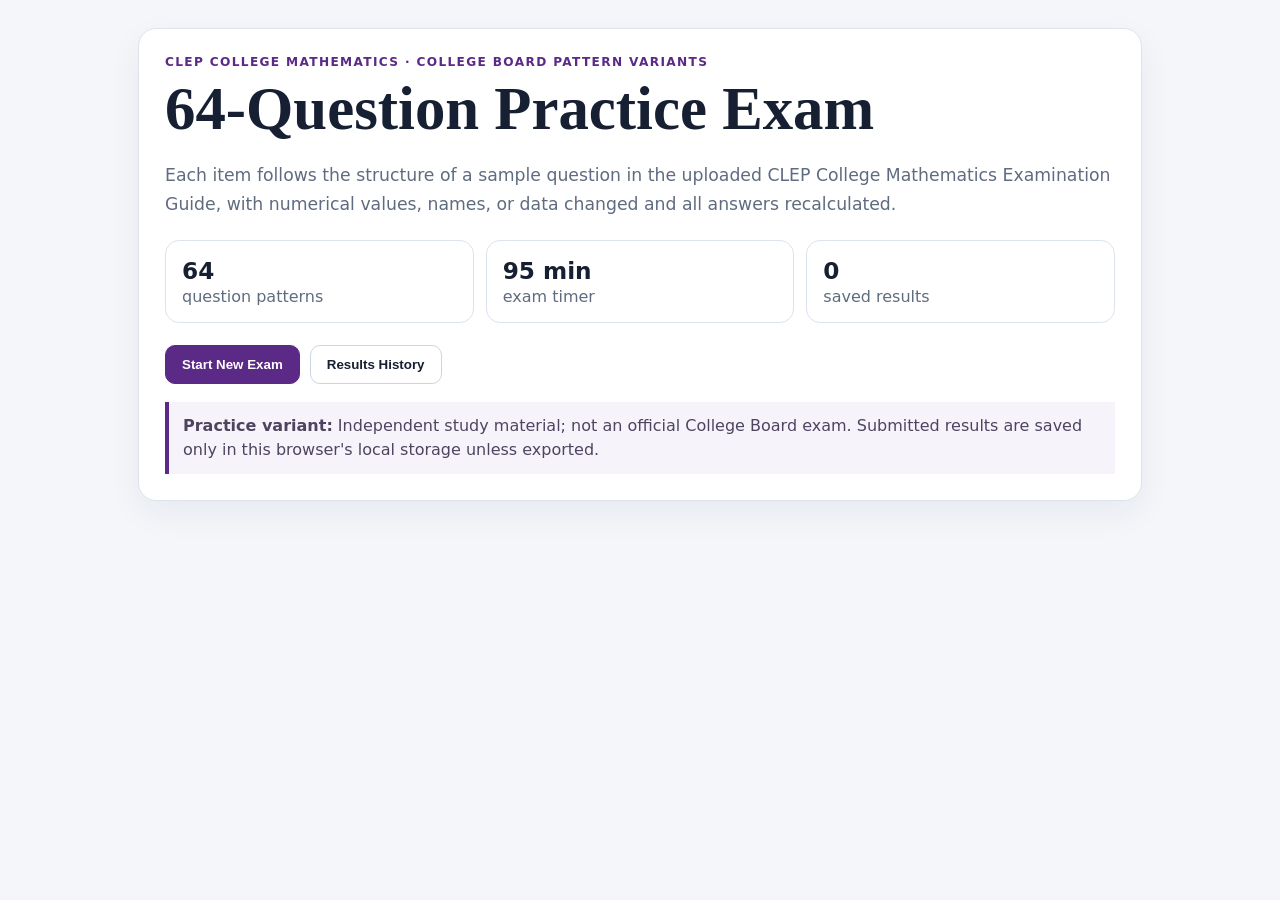
<file: CLEP-CollegeBoard-Variant/index.html>
<!doctype html><html lang="en"><head><meta charset="utf-8"><meta name="viewport" content="width=device-width,initial-scale=1"><meta name="description" content="64-question CLEP College Mathematics practice variant based on official sample-question patterns, with saved result history and review."><title>CLEP College Mathematics — Pattern Variant Exam</title><link rel="stylesheet" href="styles.css"></head><body><main id="app" class="app-shell"></main><script src="questions-1.js"></script><script src="questions-9-32.js"></script><script src="questions-33-64.js"></script><script src="diagrams.js"></script><script src="core.js"></script><script src="results.js"></script><script src="exam.js"></script><script>CLEP.renderHome()</script></body></html>
</file>
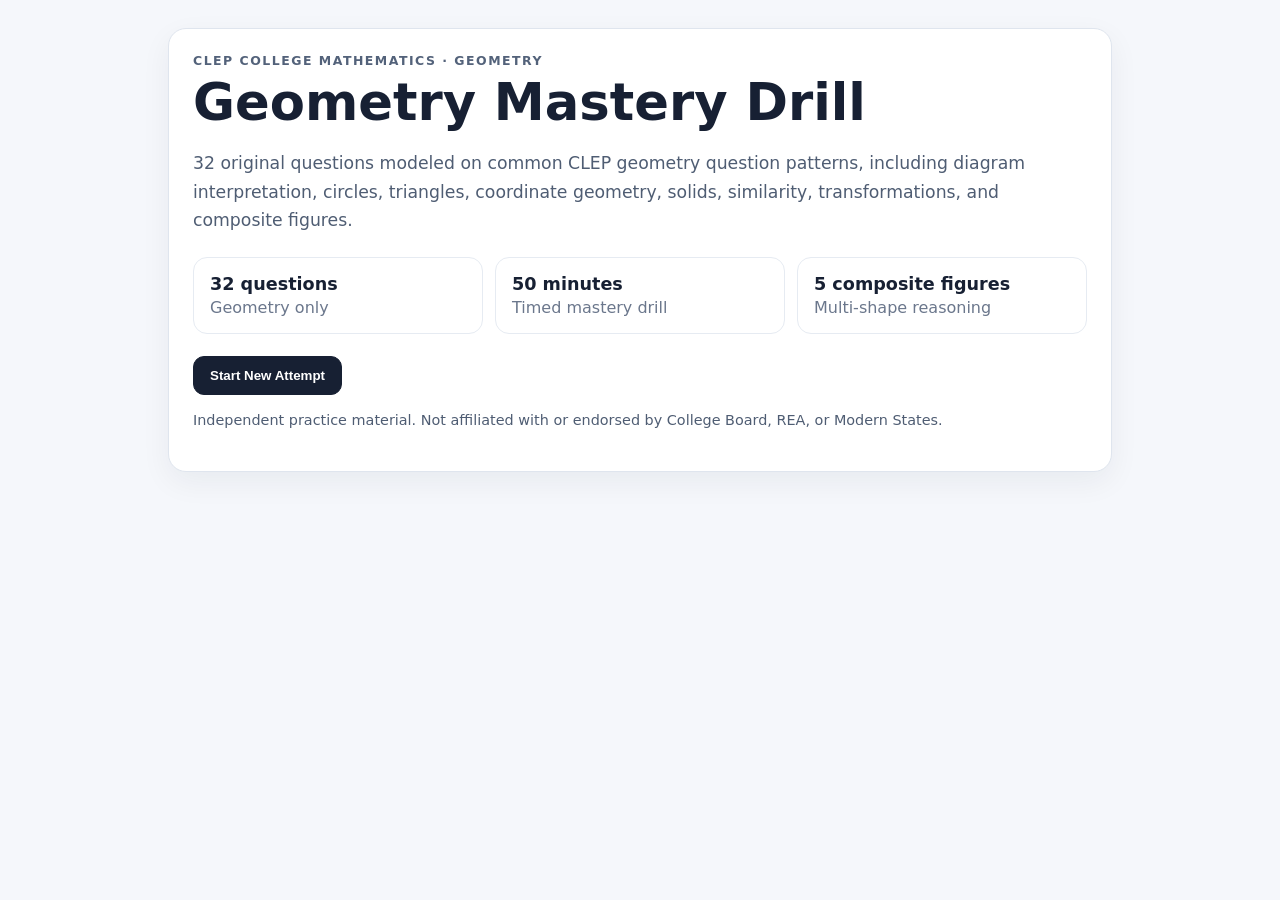
<file: CLEP-Geometry/index.html>
<!doctype html>
<html lang="en">
<head>
  <meta charset="utf-8">
  <meta name="viewport" content="width=device-width,initial-scale=1">
  <meta name="description" content="32-question CLEP College Mathematics geometry mastery drill with diagrams and automatic grading.">
  <title>CLEP Geometry Mastery Drill</title>
  <link rel="stylesheet" href="styles.css">
</head>
<body>
  <main id="app" class="app-shell"></main>
  <script src="questions.js"></script>
  <script src="patches.js"></script>
  <script src="app.js"></script>
</body>
</html>
</file>
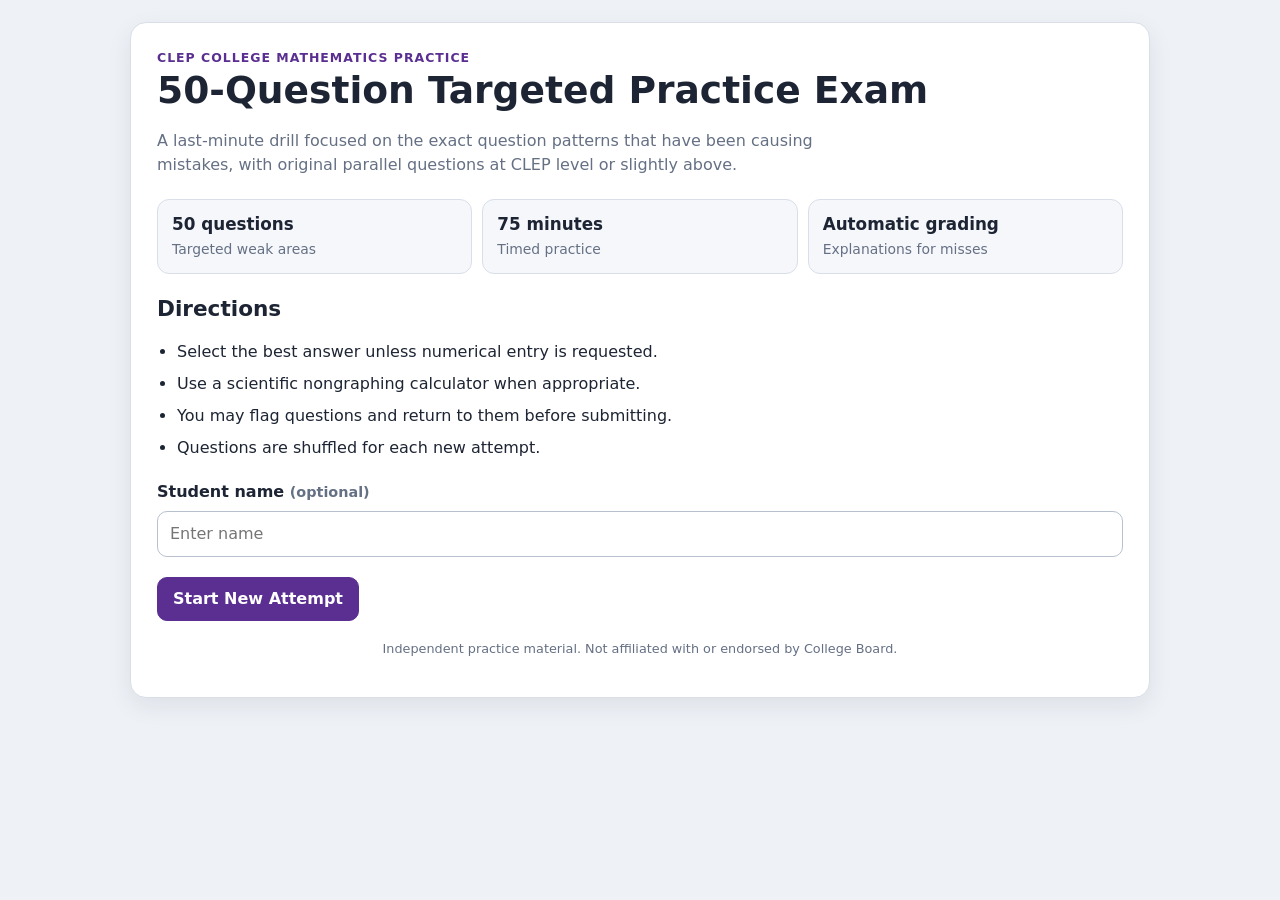
<file: CLEP/index.html>
<!doctype html>
<html lang="en">
<head>
  <meta charset="utf-8">
  <meta name="viewport" content="width=device-width, initial-scale=1">
  <meta name="description" content="50-question targeted CLEP College Mathematics last-minute practice exam with automatic grading and explanations.">
  <title>CLEP College Mathematics - 50 Question Targeted Practice</title>
  <link rel="stylesheet" href="styles.css">
</head>
<body>
  <main id="app" class="app-shell" aria-live="polite"></main>
  <script src="questions-1.js"></script>
  <script src="questions-2.js"></script>
  <script src="questions-3.js"></script>
  <script src="questions-4.js"></script>
  <script src="questions-5.js"></script>
  <script src="app-core.js"></script>
</body>
</html>
</file>
<file: CLEP-CollegeBoard-Variant/styles.css>
:root{--ink:#172033;--muted:#5f6c80;--line:#dce3ed;--paper:#fff;--bg:#f4f6fa;--accent:#5b2a86;--accent2:#6f3aa0;--gold:#c48a24;--bad:#9b3535;--good:#227447}*{box-sizing:border-box}html{scroll-behavior:smooth}body{margin:0;background:var(--bg);color:var(--ink);font-family:Inter,ui-sans-serif,system-ui,-apple-system,BlinkMacSystemFont,"Segoe UI",sans-serif}.app-shell{max-width:1040px;margin:0 auto;padding:28px 18px 70px}.card{background:var(--paper);border:1px solid var(--line);border-radius:18px;padding:26px;box-shadow:0 12px 34px rgba(20,30,50,.06);margin-bottom:18px}.hero h1,.history h1,.result h1{font-family:Georgia,"Times New Roman",serif;font-size:clamp(2.2rem,5vw,3.8rem);margin:.3rem 0 1rem}.eyebrow{text-transform:uppercase;letter-spacing:.11em;font-size:.76rem;font-weight:800;color:var(--accent)}.lead{font-size:1.08rem;line-height:1.65;color:var(--muted)}.stats{display:grid;grid-template-columns:repeat(3,1fr);gap:12px;margin:22px 0}.stats div{border:1px solid var(--line);border-radius:14px;padding:16px}.stats strong{display:block;font-size:1.45rem}.stats span{display:block;color:var(--muted);margin-top:3px}.button-row,.q-actions{display:flex;gap:10px;flex-wrap:wrap;margin-top:18px}.btn{appearance:none;border:1px solid #cbd5e1;background:#fff;color:var(--ink);padding:11px 16px;border-radius:10px;font-weight:750;cursor:pointer}.btn:hover{background:#f7f8fb}.btn.primary{background:var(--accent);border-color:var(--accent);color:#fff}.btn.danger{border-color:#e4bcbc;color:var(--bad)}.btn:disabled{opacity:.45;cursor:not-allowed}.notice{margin-top:18px;border-left:4px solid var(--accent);background:#f7f3fb;padding:12px 14px;line-height:1.5;color:#4e4460}.exam-header{position:sticky;top:0;z-index:10;display:grid;grid-template-columns:auto auto 1fr auto;gap:10px;align-items:center;background:rgba(244,246,250,.95);backdrop-filter:blur(8px);padding:10px 0 13px}.meter{background:#fff;border:1px solid var(--line);border-radius:11px;padding:9px 12px;min-width:100px}.meter span{display:block;color:var(--muted);font-size:.72rem}.meter strong{font-size:.98rem}.meter.low{border-color:#c65d5d;color:#8f2626}.progress{height:9px;background:#e4e8f0;border-radius:100px;overflow:hidden}.progress i{display:block;height:100%;background:var(--accent);width:0}.qmeta{font-size:.78rem;text-transform:uppercase;letter-spacing:.08em;color:var(--muted);font-weight:800}.stem{font-family:Georgia,"Times New Roman",serif;font-size:1.3rem;line-height:1.58;margin:14px 0 18px}.stimulus{margin:12px auto 22px;max-width:760px}.exam-svg{display:block;width:100%;height:auto;max-height:430px}.data-visual{display:grid;grid-template-columns:220px 1fr;gap:18px;align-items:center}.stim-table,.function-tables table,.matrix table,.topic-table{border-collapse:collapse;width:100%}.stim-table th,.stim-table td,.function-tables th,.function-tables td,.matrix th,.matrix td{border:1px solid #8f99a8;padding:7px 9px;text-align:center}.function-tables{display:flex;gap:24px;justify-content:center;flex-wrap:wrap}.function-tables table{width:auto;min-width:240px}.choices{border:0;padding:0;margin:0}.choice{display:flex;gap:12px;align-items:flex-start;border:1px solid var(--line);border-radius:13px;padding:14px 15px;margin:10px 0;cursor:pointer}.choice:hover{border-color:#b7c0ce}.choice.selected{border-color:var(--accent);background:#faf7fd}.choice input{margin-top:4px}.letter{font-weight:850;min-width:25px}.choice-body{display:block;width:100%;font-family:Georgia,"Times New Roman",serif;font-size:1.08rem;line-height:1.4}.choice-body .exam-svg{margin-top:8px;max-height:260px}.numeric-wrap{display:flex;align-items:center;gap:10px;margin:22px 0}.numeric-wrap label{font-weight:800}.numeric-wrap input{font-size:1.2rem;padding:10px 12px;border:1px solid #9ba7b7;border-radius:8px;width:180px}.suffix{font-family:Georgia,"Times New Roman",serif;font-size:1.05rem}.matrix{overflow-x:auto;margin:18px 0}.matrix table{min-width:480px}.matrix td:first-child{text-align:left;font-family:Georgia,"Times New Roman",serif;font-size:1.05rem}.matrix input{width:18px;height:18px}.navigator .nav-title{display:flex;justify-content:space-between;gap:15px;align-items:center;color:var(--muted);font-size:.86rem}.nav-grid{display:grid;grid-template-columns:repeat(10,minmax(42px,1fr));gap:7px;margin:15px 0}.nav-btn{border:1px solid #ccd4e0;background:#fff;border-radius:8px;padding:8px 0;font-weight:750;cursor:pointer}.nav-btn.answered{background:#ebe6f1}.nav-btn.current{outline:2px solid var(--accent)}.nav-btn.flagged{box-shadow:inset 0 -4px 0 var(--gold)}.result h1{color:var(--accent);margin-bottom:0}.topic-table td{padding:10px;border-bottom:1px solid #edf0f4}.topic-table td:last-child{text-align:right;font-weight:800}.review-panel{scroll-margin-top:90px}.review-item{border-top:1px solid var(--line);padding:22px 0}.review-item:first-of-type{border-top:0}.review-item.miss{border-left:4px solid #d08080;padding-left:16px}.review-item.ok{border-left:4px solid #79b38e;padding-left:16px}.review-meta{font-size:.76rem;text-transform:uppercase;letter-spacing:.08em;color:var(--muted);font-weight:800}.review-stem{font-family:Georgia,"Times New Roman",serif;font-size:1.12rem;line-height:1.55;margin:8px 0 12px}.answer-line{display:grid;grid-template-columns:130px 1fr;gap:10px;margin:7px 0}.answer-line span{color:var(--muted)}.explain{margin-top:12px;line-height:1.55;color:#465267}.history-list{display:grid;gap:9px;margin:20px 0}.history-row{display:grid;grid-template-columns:150px 1fr auto;gap:16px;align-items:center;border:1px solid var(--line);background:#fff;border-radius:12px;padding:14px 16px;text-align:left;cursor:pointer}.history-row:hover{border-color:#b6bfcc;background:#fafbfc}.history-row strong{font-size:1.18rem}.history-row small{display:block;color:var(--muted)}@media(max-width:760px){.app-shell{padding:12px 9px 45px}.card{padding:18px;border-radius:14px}.stats{grid-template-columns:1fr}.exam-header{grid-template-columns:1fr 1fr}.progress{grid-column:1/-1;order:3}.stem{font-size:1.16rem}.data-visual{grid-template-columns:1fr}.nav-grid{grid-template-columns:repeat(8,1fr)}.navigator .nav-title{align-items:flex-start;flex-direction:column}.history-row{grid-template-columns:1fr auto}.history-row span:nth-child(2){grid-column:1/-1;grid-row:2}.answer-line{grid-template-columns:1fr}.exam-svg{max-height:360px}}@media(max-width:480px){.nav-grid{grid-template-columns:repeat(6,1fr)}.choice{padding:12px 10px}.choice-body{font-size:1rem}}@media print{body{background:#fff}.app-shell{max-width:none;padding:0}.exam-header,.navigator,.button-row,.btn{display:none!important}.card{box-shadow:none;border:0;padding:0}.review-item{break-inside:avoid}.stimulus,.exam-svg{break-inside:avoid;page-break-inside:avoid}.exam-svg{max-height:350px}}
</file>
<file: CLEP-Geometry/styles.css>
*{box-sizing:border-box}body{margin:0;background:#f5f7fb;color:#172033;font-family:Inter,ui-sans-serif,system-ui,-apple-system,BlinkMacSystemFont,"Segoe UI",sans-serif}.app-shell{max-width:980px;margin:0 auto;padding:28px 18px 60px}.hero,.question-card,.navigator-panel,.results-card{background:#fff;border:1px solid #dfe5ee;border-radius:18px;padding:24px;box-shadow:0 10px 30px rgba(23,32,51,.06)}.hero h1,.results-card h1{margin:.25rem 0 1rem;font-size:clamp(2rem,4vw,3.2rem)}.eyebrow{font-size:.78rem;font-weight:800;letter-spacing:.12em;text-transform:uppercase;color:#53627a}.lead{font-size:1.08rem;line-height:1.65;color:#4f5d73}.meta-grid{display:grid;grid-template-columns:repeat(3,1fr);gap:12px;margin:22px 0}.meta-item{border:1px solid #e6ebf2;border-radius:14px;padding:16px}.meta-item strong{display:block;font-size:1.1rem}.meta-item span{display:block;margin-top:4px;color:#6b778c}.btn{appearance:none;border:1px solid #cdd5e1;background:#fff;color:#172033;border-radius:11px;padding:11px 16px;font-weight:700;cursor:pointer}.btn:hover{background:#f7f9fc}.btn-primary{background:#172033;color:#fff;border-color:#172033}.actions,.question-actions,.submit-row{display:flex;gap:10px;flex-wrap:wrap}.exam-topbar{position:sticky;top:0;z-index:5;display:grid;grid-template-columns:auto auto 1fr auto;gap:12px;align-items:center;background:#f5f7fb;padding:10px 0 14px}.top-stat{background:#fff;border:1px solid #dfe5ee;border-radius:12px;padding:10px 13px;min-width:100px}.top-stat .label{display:block;font-size:.72rem;color:#6b778c}.progress-track{height:9px;background:#e8edf4;border-radius:999px;overflow:hidden}.progress-bar{height:100%;background:#172033}.timer.low{border-color:#a04a4a;color:#8b2f2f}.question-card{margin-bottom:18px}.question-number{font-size:.78rem;font-weight:800;color:#6b778c;text-transform:uppercase;letter-spacing:.08em}.question-stem{font-family:Georgia,"Times New Roman",serif;font-size:1.24rem;line-height:1.55;margin:14px 0 18px}.diagram-wrap{display:flex;justify-content:center;align-items:center;margin:12px auto 20px;max-width:620px;overflow:visible}.diagram-wrap svg{display:block;width:min(100%,560px);height:auto;overflow:visible}.choice-list{border:0;padding:0;margin:0 0 20px}.choice{display:flex;align-items:flex-start;gap:12px;border:1px solid #dfe5ee;border-radius:12px;padding:13px 14px;margin:9px 0;cursor:pointer}.choice.selected{border-color:#172033;background:#f2f5f9}.choice-letter{font-weight:800;min-width:24px}.navigator-panel{margin-top:18px}.navigator{display:grid;grid-template-columns:repeat(8,minmax(42px,1fr));gap:8px;margin:14px 0}.nav-q{border:1px solid #cfd7e3;background:#fff;border-radius:9px;padding:9px 0;font-weight:700;cursor:pointer}.nav-q.answered{background:#e9eef5}.nav-q.current{outline:2px solid #172033}.nav-q.flagged{box-shadow:inset 0 -4px 0 #c78a27}.results-wrap{display:grid;gap:18px}.score-line{display:flex;gap:24px;align-items:end;flex-wrap:wrap}.score-big{font-size:3rem;font-weight:800}.breakdown{width:100%;border-collapse:collapse}.breakdown td{padding:10px 0;border-bottom:1px solid #edf0f4}.review-item{padding:16px 0;border-bottom:1px solid #edf0f4}.review-meta{font-size:.78rem;color:#6b778c;text-transform:uppercase;letter-spacing:.07em}.review-stem{font-family:Georgia,"Times New Roman",serif;font-size:1.08rem;line-height:1.5;margin:6px 0}.correct-text{font-weight:800}.wrong-text{color:#8b2f2f}.explanation{margin-top:8px;color:#4f5d73;line-height:1.55}@media(max-width:700px){.meta-grid{grid-template-columns:1fr}.exam-topbar{grid-template-columns:1fr 1fr}.progress-wrap{grid-column:1/-1}.navigator{grid-template-columns:repeat(5,1fr)}.app-shell{padding:14px 10px 40px}.hero,.question-card,.navigator-panel,.results-card{padding:18px}.question-stem{font-size:1.12rem}.diagram-wrap{max-width:100%}.diagram-wrap svg{width:100%;max-width:520px}}@media print{@page{size:auto;margin:12mm}.exam-topbar,.navigator-panel,.no-print,.question-actions{display:none!important}html,body{background:#fff!important}.app-shell{max-width:none!important;padding:0!important}.hero,.question-card,.results-card{box-shadow:none!important;border:0!important;border-radius:0!important;padding:0!important}.question-card,.review-item,.diagram-wrap{break-inside:avoid;page-break-inside:avoid}.diagram-wrap{width:100%!important;max-width:170mm!important;margin:8mm auto!important;overflow:visible!important}.diagram-wrap svg{width:100%!important;max-width:160mm!important;height:auto!important;overflow:visible!important}.question-stem{font-size:12pt;line-height:1.4}.choice{border:0!important;padding:4px 0!important;margin:2px 0!important}.choice input{display:none!important}}
</file>
<file: CLEP/styles.css>
:root {
  color-scheme: light;
  --ink: #1d2433;
  --muted: #657084;
  --line: #d9dee8;
  --soft: #f5f7fb;
  --card: #ffffff;
  --accent: #5a2f91;
  --accent-dark: #472274;
  --accent-soft: #f1eafb;
  --good: #197344;
  --good-soft: #e8f6ee;
  --bad: #a33b37;
  --bad-soft: #faeceb;
  --warn: #8a6400;
  --warn-soft: #fff6d9;
  --shadow: 0 8px 24px rgba(25, 32, 48, 0.08);
}
* { box-sizing: border-box; }
.sr-only {
  position:absolute!important;
  width:1px!important;height:1px!important;
  padding:0!important;margin:-1px!important;
  overflow:hidden!important;clip:rect(0,0,0,0)!important;
  white-space:nowrap!important;border:0!important;
}
html { background: #eef1f6; }
body {
  margin: 0;
  font-family: Inter, ui-sans-serif, system-ui, -apple-system, BlinkMacSystemFont, "Segoe UI", sans-serif;
  color: var(--ink);
  background: #eef1f6;
  line-height: 1.5;
}
button, input { font: inherit; }
button { cursor: pointer; }
button:disabled { cursor: not-allowed; opacity: .55; }
.app-shell {
  width: min(100% - 24px, 1020px);
  margin: 22px auto 48px;
}
.hero, .panel, .question-card, .results-card {
  background: var(--card);
  border: 1px solid var(--line);
  border-radius: 16px;
  box-shadow: var(--shadow);
}
.hero { padding: 26px; }
.eyebrow { color: var(--accent); font-weight: 800; letter-spacing: .08em; text-transform: uppercase; font-size: .78rem; }
h1, h2, h3 { line-height: 1.2; margin-top: 0; }
h1 { font-size: clamp(1.65rem, 3vw, 2.35rem); margin-bottom: 10px; }
h2 { font-size: 1.35rem; }
h3 { font-size: 1.05rem; }
.lead { color: var(--muted); max-width: 72ch; }
.meta-grid { display: grid; grid-template-columns: repeat(3, 1fr); gap: 10px; margin: 22px 0; }
.meta-item { border: 1px solid var(--line); background: var(--soft); border-radius: 12px; padding: 12px 14px; }
.meta-item strong { display:block; font-size: 1.05rem; }
.meta-item span { color: var(--muted); font-size: .87rem; }
.instructions { margin: 18px 0; padding-left: 20px; }
.instructions li { margin: 8px 0; }
.form-row { display: grid; gap: 7px; margin: 20px 0; }
.form-row label { font-weight: 700; }
.text-input, .numeric-input { width: 100%; min-height: 46px; border: 1px solid #b8c0cf; border-radius: 10px; padding: 10px 12px; color: var(--ink); background: #fff; }
.text-input:focus, .numeric-input:focus, button:focus-visible, input:focus-visible { outline: 3px solid rgba(90,47,145,.22); outline-offset: 2px; }
.actions { display:flex; gap:10px; flex-wrap:wrap; align-items:center; }
.btn { border: 1px solid var(--line); border-radius: 10px; min-height: 44px; padding: 9px 15px; background: #fff; color: var(--ink); font-weight: 750; }
.btn:hover { background: var(--soft); }
.btn-primary { background: var(--accent); color:#fff; border-color: var(--accent); }
.btn-primary:hover { background: var(--accent-dark); }
.btn-danger { color: var(--bad); border-color: #e1b9b6; }
.note { color: var(--muted); font-size: .9rem; }
.resume-box { margin-top: 18px; padding: 15px; border: 1px solid #d7c5ee; border-radius: 12px; background: var(--accent-soft); }
.exam-topbar { background: var(--card); border: 1px solid var(--line); border-radius: 14px; padding: 12px 14px; box-shadow: var(--shadow); display:flex; gap:12px; align-items:center; justify-content:space-between; flex-wrap:wrap; position: sticky; top: 8px; z-index: 10; }
.top-stat { display:flex; flex-direction:column; min-width: 90px; }
.top-stat .label { color:var(--muted); font-size:.76rem; text-transform:uppercase; letter-spacing:.06em; }
.top-stat strong { font-size:1.05rem; }
.timer.low strong { color: var(--bad); }
.progress-wrap { flex:1 1 280px; min-width: 200px; }
.progress-track { height: 8px; background: #e8ebf1; border-radius: 999px; overflow: hidden; }
.progress-bar { height:100%; background: var(--accent); transition: width .2s ease; }
.question-card { margin-top: 16px; padding: 24px; }
.question-kicker { display:flex; align-items:center; justify-content:space-between; gap:10px; color:var(--muted); font-size:.9rem; margin-bottom: 14px; }
.question-stem { font-family: Georgia, "Times New Roman", serif; font-size: 1.12rem; line-height:1.55; margin-bottom: 18px; }
.stimulus { margin: 18px 0; overflow-x:auto; }
.choice-list { display:grid; gap:10px; border:0; padding:0; margin:0; }
.choice { display:flex; gap:11px; align-items:flex-start; border:1px solid var(--line); border-radius:12px; padding:12px 13px; background:#fff; min-height:48px; }
.choice:hover { background: var(--soft); }
.choice.selected { border-color: var(--accent); background: var(--accent-soft); }
.choice input { margin-top:4px; width:18px; height:18px; accent-color:var(--accent); }
.choice-letter { font-weight:800; min-width:1.4em; }
.numeric-wrap { max-width: 360px; }
.numeric-suffix { color:var(--muted); margin-left:8px; }
.matrix-wrap { overflow-x:auto; }
.matrix-table { width:100%; border-collapse:collapse; min-width: 480px; }
.matrix-table th, .matrix-table td { border:1px solid var(--line); padding:10px; text-align:center; }
.matrix-table th:first-child, .matrix-table td:first-child { text-align:left; font-family: Georgia, "Times New Roman", serif; }
.matrix-table thead th { background:var(--soft); }
.matrix-table input { width:18px;height:18px;accent-color:var(--accent); }
.exam-actions { display:flex; justify-content:space-between; gap:10px; flex-wrap:wrap; margin-top: 14px; }
.navigator-panel { margin-top:16px; padding:16px; background:var(--card); border:1px solid var(--line); border-radius:14px; }
.navigator-head { display:flex;justify-content:space-between;align-items:center;gap:10px;flex-wrap:wrap;margin-bottom:10px; }
.navigator { display:grid; grid-template-columns: repeat(12, 1fr); gap:7px; }
.nav-q { min-width:0; aspect-ratio:1/1; border:1px solid var(--line); border-radius:8px; background:#fff; font-size:.8rem; font-weight:700; }
.nav-q.answered { background:#eef4ff; border-color:#b9cbea; }
.nav-q.current { outline:3px solid rgba(90,47,145,.25); border-color:var(--accent); }
.nav-q.flagged::after { content:"•"; color:var(--warn); margin-left:2px; }
.legend { display:flex; gap:12px; flex-wrap:wrap; font-size:.78rem; color:var(--muted); }
.legend span::before { content:""; width:9px;height:9px;border:1px solid var(--line);display:inline-block;border-radius:2px;margin-right:5px;vertical-align:-1px;background:#fff; }
.legend .lg-answered::before { background:#eef4ff;border-color:#b9cbea; }
.legend .lg-flagged::before { background:var(--warn-soft);border-color:#d9b44c; }
.submit-row { display:flex; justify-content:flex-end; margin-top:14px; }
.flag-on { background:var(--warn-soft); border-color:#d9b44c; color:#6b4e00; }
.data-table { border-collapse: collapse; min-width: 220px; margin: 0 auto; font-family: ui-sans-serif, system-ui, sans-serif; font-size: .94rem; }
.data-table caption { font-weight:800; margin-bottom:6px; }
.data-table th, .data-table td { border:1px solid #aab3c1; padding:6px 12px; text-align:center; }
.data-table th { background:#f1f3f7; }
.data-table.compact { min-width: 300px; }
.stimulus-grid.two { display:grid; grid-template-columns:repeat(2,minmax(200px,1fr)); gap:18px; align-items:start; }
.mini-chart { display:block; width:min(100%, 520px); height:auto; margin:0 auto; background:#fff; }
.mini-chart .axis { stroke:#505968;stroke-width:1.5; }
.mini-chart .gridlines line { stroke:#d9dee8;stroke-width:1; }
.mini-chart .series { fill:none;stroke:#2e5d8a;stroke-width:2.2; }
.mini-chart .points circle { fill:#2e5d8a; }
.mini-chart .labels, .mini-chart .chart-title { fill:#2e3440;font:12px ui-sans-serif,system-ui,sans-serif; }
.results-wrap { display:grid; gap:16px; }
.results-card { padding:22px; }
.score-line { display:flex;gap:18px;align-items:end;flex-wrap:wrap; }
.score-big { font-size:clamp(2.2rem,6vw,4rem); font-weight:850; line-height:1; }
.score-sub { color:var(--muted); margin-bottom:5px; }
.breakdown { width:100%; border-collapse:collapse; }
.breakdown th, .breakdown td { padding:9px 7px; border-bottom:1px solid var(--line); text-align:left; }
.breakdown th:last-child, .breakdown td:last-child { text-align:right; }
.review-item { border:1px solid var(--line); border-radius:12px; padding:15px; margin:10px 0; }
.review-item.bad { border-color:#e1b9b6; background:var(--bad-soft); }
.review-meta { color:var(--muted);font-size:.82rem;margin-bottom:6px; }
.review-stem { font-family:Georgia,"Times New Roman",serif; margin-bottom:8px; }
.answer-line { margin:4px 0; }
.correct-text { color:var(--good); font-weight:750; }
.wrong-text { color:var(--bad); font-weight:750; }
.explanation { margin-top:9px; padding-top:9px; border-top:1px solid rgba(0,0,0,.08); }
.badge { display:inline-block; border-radius:999px; padding:3px 8px; font-size:.75rem; font-weight:800; background:var(--soft); border:1px solid var(--line); }
.badge.good { background:var(--good-soft); color:var(--good); border-color:#b9ddc8; }
.badge.bad { background:var(--bad-soft); color:var(--bad); border-color:#e1b9b6; }
.footer-note { text-align:center; color:var(--muted); font-size:.8rem; margin-top:18px; }
@media (max-width: 760px) {
  .app-shell { width:min(100% - 14px, 1020px); margin-top:8px; }
  .hero, .question-card, .results-card { padding:18px; }
  .meta-grid { grid-template-columns:1fr; }
  .navigator { grid-template-columns: repeat(8, 1fr); }
  .stimulus-grid.two { grid-template-columns:1fr; }
  .exam-topbar { position:static; }
}
@media (max-width: 430px) {
  .navigator { grid-template-columns: repeat(6, 1fr); }
  .question-stem { font-size:1.05rem; }
}
@media print {
  html,body { background:#fff; }
  .app-shell { width:100%; margin:0; }
  .no-print, .exam-topbar, .navigator-panel { display:none !important; }
  .results-card, .review-item { box-shadow:none; break-inside:avoid; }
}
</file>
